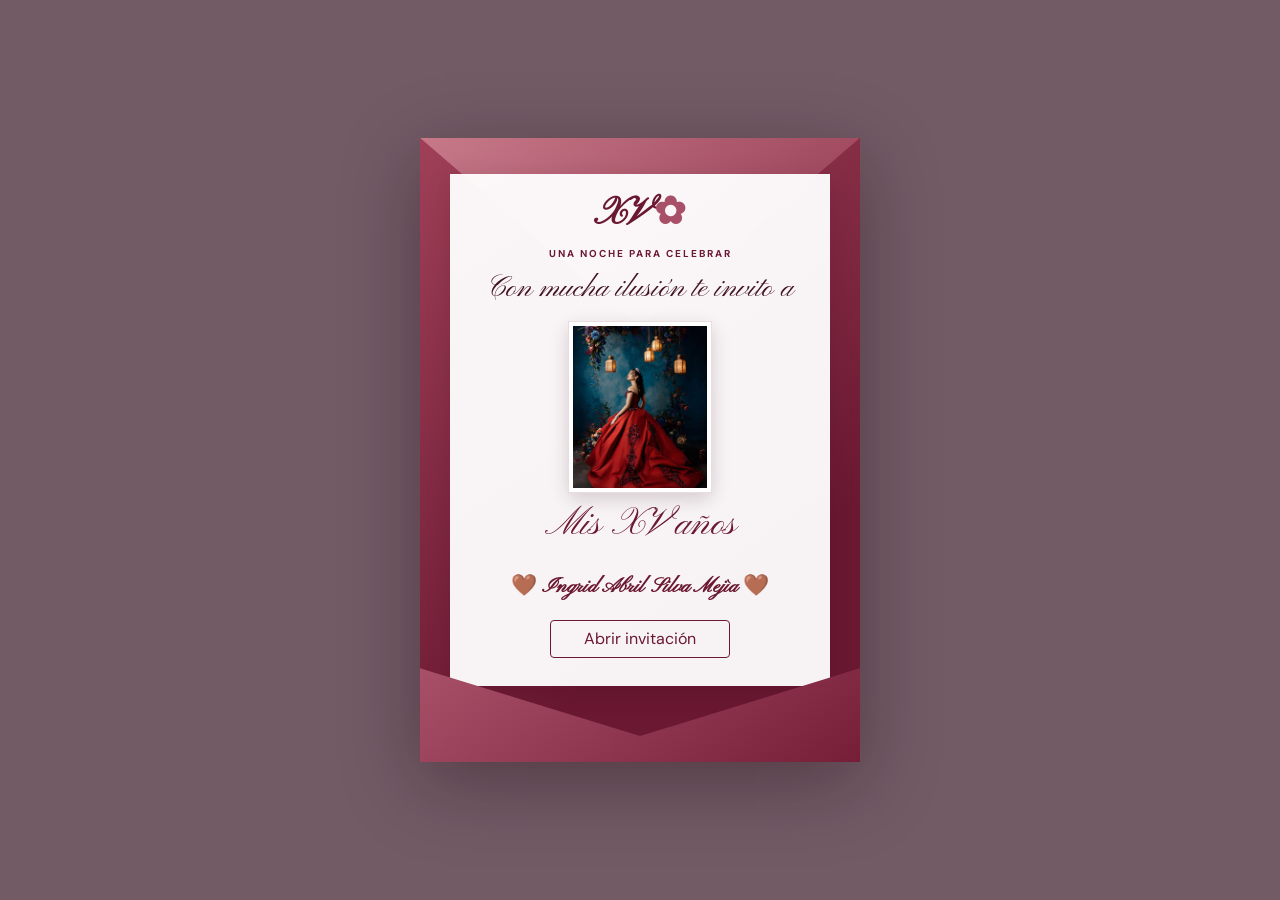
<file: index.html>
<!DOCTYPE html>
<html lang="es">
<head>
    <meta charset="UTF-8">
    <meta name="viewport" content="width=device-width, initial-scale=1.0">
    <meta name="theme-color" content="#6b1832">
    <meta name="description" content="Te invitamos a celebrar una noche muy especial: mis XV años.">
    <title>Mis XV años | Una noche inolvidable</title>
    <link rel="preconnect" href="https://fonts.googleapis.com">
    <link rel="preconnect" href="https://fonts.gstatic.com" crossorigin>
    <link href="https://fonts.googleapis.com/css2?family=DM+Sans:wght@400;500;600;700&family=Pinyon+Script&display=swap" rel="stylesheet">
    <link rel="stylesheet" href="xv.css">
</head>


<body>
  <div class="welcome" id="sobre-inicial" role="dialog" aria-modal="true" aria-labelledby="welcome-title">
    <div class="welcome__card">
      <div class="welcome__face welcome__face--front">
        <div class="welcome__letter">
          <span class="welcome__ornament" aria-hidden="true">XV <span>✿</span></span>
          <p class="eyebrow">Una noche para celebrar</p>
          <h1 id="welcome-title">Con mucha ilusión te invito a</h1>
          <img class="welcome__photo" src="vestimenta.jpg" alt="Ingrid con su vestido de quinceañera">
          <p class="welcome__names">Mis XV años</p>
          <h2 class="welcome__guest-of-honor">🤎 Ingrid Abril Silva Mejìa 🤎</h2>
          <button class="button button--rose" id="abrir-invitacion" type="button">Abrir invitación</button>
        </div>
        <span class="welcome__flap" aria-hidden="true"></span>
        <span class="welcome__front" aria-hidden="true"></span>
      </div>
      <div class="welcome__face welcome__face--back" aria-hidden="true">
        <span class="welcome__back-ornament">✿</span>
        <span class="welcome__back-title">Mis XV años</span>
        <span class="welcome__back-name">Ingrid Abril</span>
        <span class="welcome__back-ornament">♡</span>
      </div>
    </div>
  </div>

  <audio id="musica-xv" loop preload="none">
    <source src="The_Cranberries_Dreams_Dir_Nico_Soultanakis720P_HDmp3.mp3" type="audio/mpeg">
  </audio>

  <main id="contenido-principal" hidden>
    <button class="music-toggle" id="btn-musica" type="button" aria-label="Reproducir música" title="Reproducir música">
      <svg class="music-toggle__monkey" viewBox="0 0 100 100" aria-hidden="true">
        <circle cx="19" cy="43" r="16" fill="#713b28"/>
        <circle cx="81" cy="43" r="16" fill="#713b28"/>
        <circle cx="19" cy="43" r="9" fill="#e99a83"/>
        <circle cx="81" cy="43" r="9" fill="#e99a83"/>
        <ellipse cx="50" cy="51" rx="35" ry="37" fill="#8d4b2f"/>
        <ellipse cx="50" cy="60" rx="25" ry="23" fill="#f3c99e"/>
        <ellipse cx="39" cy="48" rx="4" ry="5" fill="#2c1b19"/>
        <ellipse cx="61" cy="48" rx="4" ry="5" fill="#2c1b19"/>
        <ellipse cx="50" cy="61" rx="8" ry="6" fill="#713b28"/>
        <path d="M43 69q7 7 14 0" fill="none" stroke="#713b28" stroke-linecap="round" stroke-width="2.5"/>
        <circle cx="79" cy="79" r="16" fill="#f6c1d5" stroke="#fff" stroke-width="3"/>
        <path d="M78 69v12.5a4.5 4.5 0 1 1-3-4.25V72l11-2v9.5a4.5 4.5 0 1 1-3-4.25V68z" fill="#6b1832"/>
      </svg>
      <span class="music-toggle__label">Reproducir música</span>
    </button>
    <header class="hero" id="inicio">
      <img class="hero__photo" src="2.jpg" alt="Fotografía familiar" fetchpriority="high">
      <div class="hero__shade"></div>
      <div class="hero__content">
        <p class="eyebrow eyebrow--light">Con la bendición de mi familia</p>
        <h1>Mis <span>XV</span></h1>
        <p class="hero__subtitle">Una noche inolvidable</p>
        <span class="ornament-line" aria-hidden="true"></span>
        <p class="hero__date">6 de febrero de 2027 <span>·</span> 5:00 PM · Misión Pastoral San Benito Abad</p>
        <div class="hero__countdown" id="countdown" role="timer" aria-label="Tiempo restante para mis XV años"></div>
        <a class="scroll-link" href="#invitacion">Descubrir la invitación <span aria-hidden="true">↓</span></a>
      </div>
    </header>

    <section class="invitation section-reveal" id="invitacion">
      <div class="invitation__inner">
        <p class="eyebrow">Una fecha muy especial</p>
        <h2>¡Te espero para<br>celebrar mis XV!</h2>
        <p class="invitation__copy">Quiero compartir contigo una noche llena de alegría, música y momentos inolvidables.</p>
        <div class="invitation__details">
          <div><span>Fecha</span><strong>06 · 02 · 2027</strong></div>
          <div><span>Ceremonia</span><strong>5:00 PM</strong></div>
        </div>
      </div>
    </section>

    <section class="family section-reveal">
      <div class="family__confettis" aria-hidden="true"></div>
      <div class="section-heading">
        <p class="eyebrow">Con todo mi cariño</p>
        <h2>Mi familia</h2>
        <span class="ornament-line" aria-hidden="true"></span>
      </div>
      <div class="family__columns">
        <div class="family__group">
          <p class="eyebrow">Con amor</p>
          <h3>Maribel Mejìa</h3>
        </div>
        <div class="family__divider" aria-hidden="true">&amp;</div>
        <div class="family__group">
          <p class="eyebrow">Con amor</p>
          <h3>Oscar Silva</h3>
        </div>
      </div>
      <div class="family__godparents">
        <p class="eyebrow">Mis padrinos</p>
        <h3>Juan Silva  <br> &   <br> Socorro Martinez</h3>
      </div>
    </section>

    <section class="when section-reveal" id="donde">
      <div class="section-heading">
        <p class="eyebrow">Celebra conmigo</p>
        <h2>El gran día</h2>
        <span class="ornament-line" aria-hidden="true"></span>
      </div>
      <div class="when__grid">
        <article class="venue">
          <p class="venue__number">01</p>
          <p class="eyebrow">Misa de acción de gracias</p>
          <h3>Misión Pastoral San Benito Abad</h3>
          <p class="venue__detail">6 de febrero de 2027<br>5:00 PM</p>
          <a class="text-link" href="https://www.google.com/maps/place/Misi%C3%B3n+Pastoral+San+Benito+Abad/@19.6122357,-99.2534161,2339a,75y,11.13h,90t/data=!3m7!1e1!3m5!1sdpe-6t6GuTnbYP29qfIzUw!2e0!6shttps:%2F%2Fstreetviewpixels-pa.clients6.google.com%2Fv1%2Fthumbnail%3Fcb_client%3Dmaps_sv.tactile%26w%3D900%26h%3D600%26pitch%3D0%26panoid%3Ddpe-6t6GuTnbYP29qfIzUw%26yaw%3D11.132422!7i16384!8i8192!4m14!1m7!3m6!1s0x85d21c2103e4a191:0x420dc3107eb831f0!2sMisi%C3%B3n+Pastoral+San+Benito+Abad!8m2!3d19.6126262!4d-99.2533243!16s%2Fg%2F1tlw9f0z!3m5!1s0x85d21c2103e4a191:0x420dc3107eb831f0!8m2!3d19.6126262!4d-99.2533243!16s%2Fg%2F1tlw9f0z?hl=es&entry=ttu&g_ep=EgoyMDI2MTEwNC4wIKXMDSoASAFQAw%3D%3D" target="_blank" rel="noreferrer">Ver ubicación <span aria-hidden="true">↗</span></a>
          <div class="map-frame">
            <iframe title="Ubicación de la Iglesia " src="https://www.google.com/maps/embed?pb=!4v1794340096740!6m8!1m7!1sdpe-6t6GuTnbYP29qfIzUw!2m2!1d19.61223569526298!2d-99.25341608634376!3f11.132422!4f0!5f0.7820865974627469" width="600" height="450" style="border:0;" allowfullscreen="" loading="lazy" referrerpolicy="strict-origin-when-cross-origin"></iframe>
        </article>
        <article class="venue venue--reception">
          <p class="venue__number">02</p>
          <p class="eyebrow">Después de la misa</p>
          <h3>Recepción</h3>
          <p class="venue__detail">Salón de Eventos Paraíso del Lago</p>
          <iframe src="https://www.google.com/maps/embed?pb=!4v1794340996801!6m8!1m7!1sdqUSLPzIxo-maxhY0aLf6w!2m2!1d19.63039545150754!2d-99.250077140533!3f251.9183203201843!4f-6.220712863128952!5f0.7820865974627469" width="600" height="450" style="border:0;" allowfullscreen="" loading="lazy" referrerpolicy="strict-origin-when-cross-origin"></iframe>
          <details class="venue__calendar">
            <summary class="btn-calendar">📅 Guarda la fecha en tu calendario <span aria-hidden="true">⌄</span></summary>
            <div class="venue__calendar-menu">
              <a class="btn-calendar" href="https://calendar.google.com/calendar/render?action=TEMPLATE&amp;text=Recepci%C3%B3n%20de%20mis%20XV%20a%C3%B1os&amp;dates=20270206T180000/20270207T000000&amp;ctz=America%2FMexico_City&amp;details=Recepci%C3%B3n%20de%20XV%20a%C3%B1os.%20%C2%A1Nos%20espera%20una%20tarde%20llena%20de%20alegr%C3%ADa!&amp;location=Sal%C3%B3n%20de%20Eventos%20Para%C3%ADso%20del%20Lago" target="_blank" rel="noreferrer">Agregar a Google Calendar</a>
              <a class="btn-calendar" href="recepcion.ics">Agregar a Apple Calendar</a>
            </div>
          </details>
          <p class="venue__note">¡Nos espera una tarde llena de alegría!</p>
        </article>
      </div>
    </section>

    <section class="schedule section-reveal" id="programa">
      <div class="section-heading">
        <p class="eyebrow">Una noche para recordar</p>
        <h2>Itinerario</h2>
        <span class="ornament-line" aria-hidden="true"></span>
      </div>
      <ol class="schedule__list">
        <li><span class="schedule__icon" aria-hidden="true"><span class="schedule__water"></span><span class="schedule__symbol">⛪</span></span><time>17:00 hrs</time><span>Misa de acción de gracias</span></li>
        <li><span class="schedule__icon" aria-hidden="true"><span class="schedule__water"></span><span class="schedule__symbol">🍽</span></span><time>18:30–20:00 hrs</time><span>Cena</span></li>
        <li><span class="schedule__icon" aria-hidden="true"><span class="schedule__water"></span><span class="schedule__symbol">💃</span></span><time>21:00 hrs</time><span>Vals de la quinceañera</span></li>
        <li><span class="schedule__icon" aria-hidden="true"><span class="schedule__water"></span><span class="schedule__symbol">🎂</span></span><time>22:00 hrs</time><span>Partida del pastel</span></li>
        <li><span class="schedule__icon" aria-hidden="true"><span class="schedule__water"></span><span class="schedule__symbol">♫</span></span><time>22:30 hrs. en adelante...</time><span>Celebración</span></li>
      </ol>
    </section>

    <section class="celebration-info section-reveal">
      <article class="info-panel dress-code">
        <span class="info-panel__icon" aria-hidden="true">✿</span>
        <p class="eyebrow">Código de vestimenta</p>
        <h2>Formal</h2>
        <h2></h2>🌹 El color vino está reservado para la quinceañera. 🌹</h2>
      </article>
      <article class="info-panel gift-table">
        <span class="info-panel__icon" aria-hidden="true">♡</span>
        <p class="eyebrow">Mesa de regalos</p>
        <h2>Tu compañía es mi mejor regalo</h2>
        <!-- <p>Si deseas tener un detalle conmigo, un sobre será muy bien recibido.</p> -->
        <button class="gift-table__surprise" id="gift-surprise" type="button" aria-label="Toca el regalo para lanzar confeti">
          <img class="gift-table__image" src="regalo.jpg" alt="">
          <span class="gift-table__confetti" aria-hidden="true"></span>
        </button>
        <p class="gift-table__hint">Toca el regalo para lanzar confeti</p>
        <p>¿Quieres sorprenderme? Un detalle tuyo me hará muchísima ilusión. ¡Gracias por tu cariño!</p>
        <!-- <div class="gift-links">
          <a class="gift-link gift-link--primary" href="https://www.elpalaciodehierro.com/listaregalos" target="_blank" rel="noreferrer">Abrir mesa de regalos <span aria-hidden="true">↗</span></a>
          <a class="gift-link" href="https://www.elpalaciodehierro.com/" target="_blank" rel="noreferrer">Visitar Palacio de Hierro <span aria-hidden="true">↗</span></a>
        </div> -->
      </article>
    </section>

    <!-- <section class="gallery section-reveal" id="fotos">
      <div class="section-heading">
        <p class="eyebrow">Un recuerdo de esta etapa tan especial</p>
        <h2>Fotos de la quinceañera</h2>
        <span class="ornament-line" aria-hidden="true"></span>
      </div>
      <div class="carousel">
        <button class="carousel__button" id="anterior" type="button" aria-label="Foto anterior">←</button>
        <figure class="carousel__frame">
          <img id="imagen-carrusel" src="7.jpg" alt="Foto de ejemplo de la quinceañera, 1 de 7">
          <figcaption id="foto-contador" aria-live="polite">01 / 07</figcaption>
        </figure>
        <button class="carousel__button" id="siguiente" type="button" aria-label="Foto siguiente">→</button>
      </div>
    </section> -->

    <!-- <section class="favorite-people section-reveal" id="personas-favoritas">
      <div class="section-heading">
        <p class="eyebrow">Siempre cerca de mi corazón</p>
        <h2>Mis personas favoritas</h2>
        <span class="ornament-line" aria-hidden="true"></span>
      </div>
      <div class="favorite-people__grid">
        <article class="favorite-person">
          <div class="favorite-person__caption"><p class="eyebrow">Mi raíz y mi hogar</p><h3>Mis papás</h3></div>
          <img src="5.jpg" alt="Foto de ejemplo de mis papás" loading="lazy">
        </article>
        <article class="favorite-person">
          <div class="favorite-person__caption"><p class="eyebrow">Mis compañeros de aventuras</p><h3>Mis hermanos</h3></div>
          <img src="4.jpg" alt="Foto de ejemplo de mis hermanos" loading="lazy">
        </article>
        <article class="favorite-person">
          <div class="favorite-person__caption"><p class="eyebrow">Un amor que me guía</p><h3>Mis abuelos</h3></div>
          <img src="3.jpg" alt="Foto de ejemplo de mis abuelos" loading="lazy">
        </article>
      </div>
    </section> -->

    <section class="trivia section-reveal" id="trivia">
      <div class="section-heading">
        <br><br>  
        <p class="eyebrow">¿Qué tanto sabes de esta noche?</p>
        <h2>Trivia de mis XV</h2>
        <span class="ornament-line" aria-hidden="true"></span>
        <p class="trivia__intro">Responde estas preguntas y descubre cuántas aciertas.</p>
      </div>
      <div class="trivia__game" id="trivia-juego">
        <p class="trivia__progress" id="trivia-progreso" aria-live="polite">5 preguntas</p>
        <h3 class="trivia__question" id="trivia-pregunta">¿Lista o listo para jugar?</h3>
        <div class="trivia__options" id="trivia-opciones"></div>
        <p class="trivia__feedback" id="trivia-mensaje" aria-live="polite"></p>
        <button class="button button--dark" id="trivia-iniciar" type="button">Comenzar trivia</button>
      </div>
    </section>

    <!-- <section class="music section-reveal" id="celebracion">
      <div class="section-heading">
        <p class="eyebrow">La fiesta continúa</p>
        <h2>Que suene la música</h2>
        <span class="ornament-line" aria-hidden="true"></span>
        <p class="music__note">Grupo invitado: La Azendencia</p>
      </div>
      <div class="video-frame">
        <video controls preload="metadata" poster="la_azendenciajpg.jpg">
          <source src="la_azendencia.mp4" type="video/mp4">
          Tu navegador no soporta video HTML5.
        </video>
      </div>
    </section> -->

    <section class="memories section-reveal">
      <div class="section-heading">
        <p class="eyebrow">Guarda un recuerdo de esta noche</p>
        <h2>Comparte tus fotos</h2>
        <span class="ornament-line" aria-hidden="true"></span>
        <p>Escanea el código para subir tus fotos de la fiesta.</p>
      </div>
      <img class="memories__qr" src="frame.png" alt="Código QR para compartir fotos">
    </section>

    <section class="rsvp section-reveal" id="confirmacion">
      <div class="rsvp__inner">
        <p class="eyebrow">¡Espero que puedas acompañarme!</p>
        <h2>Confirma tu asistencia</h2>
        <p id="pase-cupo" class="rsvp__quota" hidden></p>
        <p>Escribe tu nombre completo para preparar tu mensaje de confirmación.</p>
        <!-- <p class="rsvp__ticket-note">La familia prepara cada pase con el cupo asignado. El QR abre esta invitación e indica los lugares autorizados.</p> -->
        <form id="form-rsvp">
          <label for="nombre">Tu nombre completo</label>
          <input type="text" id="nombre" name="nombre" placeholder="Nombre y apellidos" autocomplete="name" minlength="3" maxlength="120" required>
          <div class="rsvp__actions">
            <button class="button button--dark" type="submit" name="confirmacion" value="Mamá"><svg class="whatsapp-icon" viewBox="0 0 24 24" aria-hidden="true"><path d="M20.5 11.7a8.4 8.4 0 0 1-12.4 7.4L3 20.5l1.5-4.9a8.4 8.4 0 1 1 16-3.9Z"/><path d="M8.8 8.1c.2-.5.4-.5.7-.5h.5c.2 0 .4.1.5.4l.8 1.8c.1.2.1.4 0 .6l-.5.7c-.2.2-.3.4-.1.7.2.4.8 1.3 1.7 2 .8.7 1.5.9 1.8 1 .3.1.5 0 .7-.2l.8-.9c.2-.2.4-.2.7-.1l1.7.8c.3.1.4.3.4.5s-.1 1-.6 1.4c-.5.5-1.1.7-1.8.7s-2-.3-3.8-1.4c-2.2-1.3-3.6-3.8-3.7-3.9-.1-.2-.9-1.2-.9-2.3 0-1.1.5-1.7.7-1.9Z"/></svg>CONFIRMAR MÀMA <span aria-hidden="true">↗</span></button>
            <button class="button button--dark" type="submit" name="confirmacion" value="Papá"><svg class="whatsapp-icon" viewBox="0 0 24 24" aria-hidden="true"><path d="M20.5 11.7a8.4 8.4 0 0 1-12.4 7.4L3 20.5l1.5-4.9a8.4 8.4 0 1 1 16-3.9Z"/><path d="M8.8 8.1c.2-.5.4-.5.7-.5h.5c.2 0 .4.1.5.4l.8 1.8c.1.2.1.4 0 .6l-.5.7c-.2.2-.3.4-.1.7.2.4.8 1.3 1.7 2 .8.7 1.5.9 1.8 1 .3.1.5 0 .7-.2l.8-.9c.2-.2.4-.2.7-.1l1.7.8c.3.1.4.3.4.5s-.1 1-.6 1.4c-.5.5-1.1.7-1.8.7s-2-.3-3.8-1.4c-2.2-1.3-3.6-3.8-3.7-3.9-.1-.2-.9-1.2-.9-2.3 0-1.1.5-1.7.7-1.9Z"/></svg>CONFIRMAR PÀPA <span aria-hidden="true">↗</span></button>
          </div>
        </form>
        <p class="rsvp__message" id="mensaje" role="status" aria-live="polite"></p>
      </div>
    </section>
    <footer class="footer">
      <canvas class="footer__confetti" id="footer-confetti" aria-hidden="true"></canvas>
      <div class="footer__content">
        <p class="eyebrow">Con todo mi cariño</p>
        <p class="footer__message">¡Te espero en mi fiesta de XV para que sigamos compartiendo momentos únicos!</p>
        <p class="footer__no-faltes">¡No faltes!</p>
        <p class="footer__names">Ingrid Abril Silva Mejìa</p>
        <p class="footer__subtitle">mis XV años</p>
        <p>6 de febrero de 2027 · 5:00 PM</p>
      </div>
    </footer>
  </main>

  <canvas id="trivia-confetti" aria-hidden="true"></canvas>
  <script src="invitacion.js"></script>
</body>
</html>
</file>
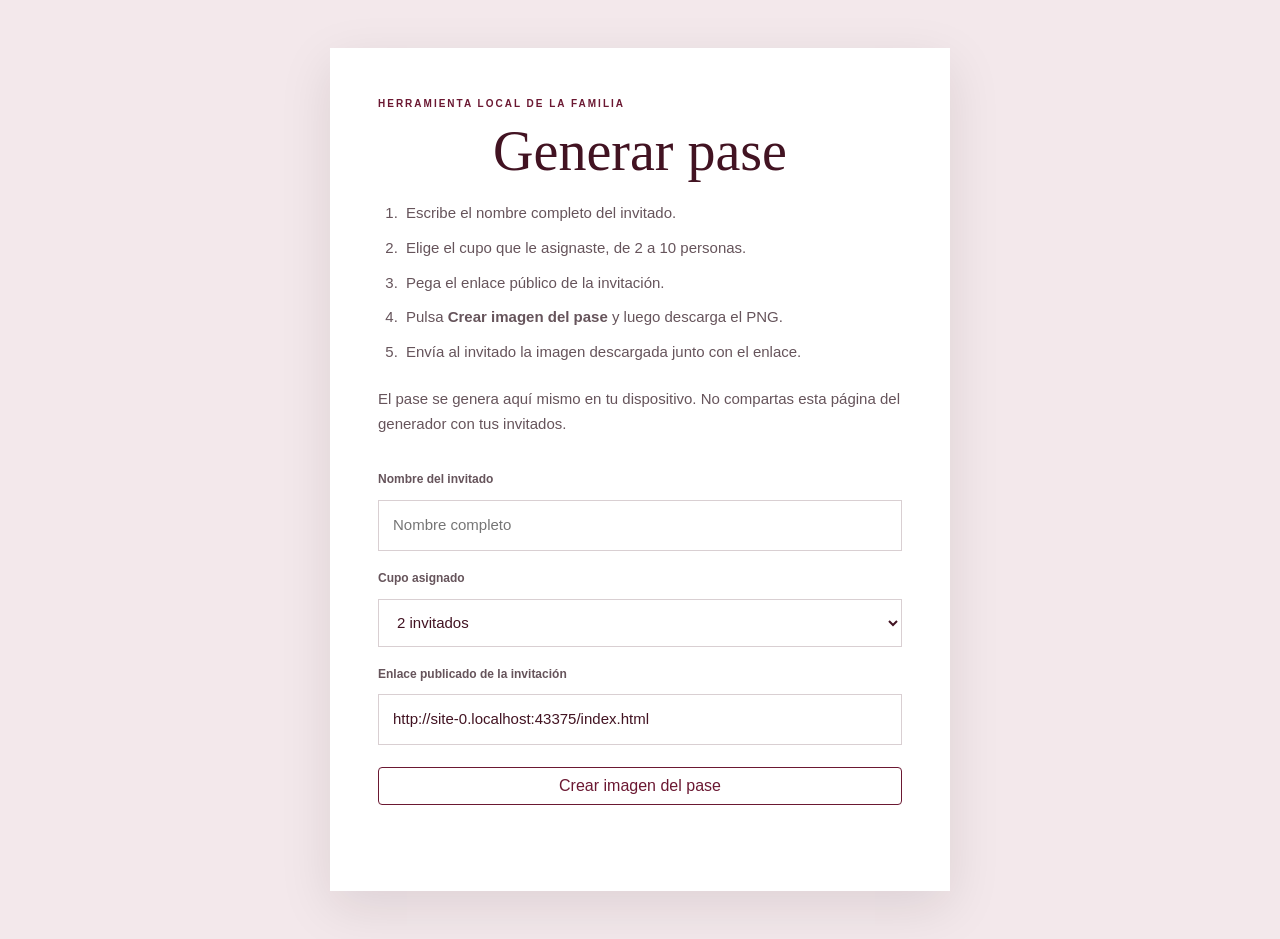
<file: generador-pases.html>
<!DOCTYPE html>
<html lang="es">
<head>
  <meta charset="UTF-8">
  <meta name="viewport" content="width=device-width, initial-scale=1.0">
  <meta name="theme-color" content="#6b1832">
  <title>Generar pases | XV de Ingrid</title>
  <link rel="stylesheet" href="xv.css">
</head>
<body>
  <main class="pass-maker">
    <div class="pass-maker__panel">
      <p class="eyebrow">Herramienta local de la familia</p>
      <h1>Generar pase</h1>
      <ol class="pass-maker__instructions">
        <li>Escribe el nombre completo del invitado.</li>
        <li>Elige el cupo que le asignaste, de 2 a 10 personas.</li>
        <li>Pega el enlace público de la invitación.</li>
        <li>Pulsa <strong>Crear imagen del pase</strong> y luego descarga el PNG.</li>
        <li>Envía al invitado la imagen descargada junto con el enlace.</li>
      </ol>
      <p>El pase se genera aquí mismo en tu dispositivo. No compartas esta página del generador con tus invitados.</p>
      <form class="pass-maker__form" id="form-pase">
        <label for="invitado">Nombre del invitado</label>
        <input id="invitado" name="invitado" type="text" maxlength="100" autocomplete="off" placeholder="Nombre completo" required>
        <label for="cupo">Cupo asignado</label>
        <select id="cupo" name="cupo" required>
          <option value="2">2 invitados</option>
          <option value="3">3 invitados</option>
          <option value="4">4 invitados</option>
          <option value="5">5 invitados</option>
          <option value="6">6 invitados</option>
          <option value="7">7 invitados</option>
          <option value="8">8 invitados</option>
          <option value="9">9 invitados</option>
          <option value="10">10 invitados</option>
        </select>
        <label for="enlace-invitacion">Enlace publicado de la invitación</label>
        <input id="enlace-invitacion" name="enlace" type="url" inputmode="url" placeholder="https://tu-sitio.com/index.html" required>
        <button class="button button--dark" type="submit">Crear imagen del pase</button>
      </form>
      <p class="rsvp__message" id="mensaje-pase" role="status" aria-live="polite"></p>
      <section class="pass-maker__result" id="resultado-pase" hidden>
        <img class="pass-maker__preview" id="vista-pase" alt="Vista previa del pase con su código QR">
        <a class="button button--dark" id="descargar-pase" download="pase-xv-ingrid.png">Descargar imagen PNG</a>
        <button class="button button--dark" id="copiar-enlace" type="button">Copiar enlace de la invitación</button>
        <p>Envía la imagen descargada y el enlace copiado. El QR abrirá la invitación con el cupo indicado.</p>
      </section>
    </div>
  </main>
  <canvas id="lienzo-pase" width="1000" height="1500" hidden></canvas>
  <script src="qrcode.min.js"></script>
  <script src="generador-pases.js"></script>
</body>
</html>
</file>
<file: xv.css>
:root {
    color-scheme: light;
    --wine: #6b1832;
    --wine-dark: #421322;
    --wine-soft: #a95069;
    --paper: #fff;
    --blush: #f8f3f4;
    --line: #eadde1;
    --muted: #796870;
    --serif: "Pinyon Script", "Brush Script MT", cursive;
    --sans: "DM Sans", "Segoe UI", sans-serif;
}

* { box-sizing: border-box; }
html { scroll-behavior: smooth; scroll-padding-top: 24px; }
body {
    margin: 0;
    color: var(--wine-dark);
    background: var(--paper);
    font: 15px/1.65 var(--sans);
}
body.is-locked { overflow: hidden; }
button, input, textarea { font: inherit; }
button, a { -webkit-tap-highlight-color: transparent; }
a { color: inherit; }
img, video, iframe { max-width: 100%; }
[hidden] { display: none !important; }
.button, .btn-calendar, .gift-link, .carousel__button, .trivia__option {
    display: inline-block;
    padding: 6px 12px;
    border: 1px solid var(--wine);
    border-radius: .25rem;
    outline: 0;
    background: transparent;
    color: var(--wine);
    cursor: pointer;
    font-size: 1rem;
    font-weight: 400;
    line-height: 1.5;
    text-align: center;
    text-decoration: none;
    transition: color .15s ease-in-out, background-color .15s ease-in-out, border-color .15s ease-in-out, box-shadow .15s ease-in-out;
}
.button:hover, .btn-calendar:hover, .gift-link:hover, .carousel__button:hover, .trivia__option:hover:not(:disabled) {
    border-color: var(--wine);
    background: var(--wine);
    color: white;
}
.button:focus-visible, .btn-calendar:focus-visible, .gift-link:focus-visible, .carousel__button:focus-visible, .trivia__option:focus-visible, .music-toggle:focus-visible {
    box-shadow: 0 0 0 3px rgb(107 24 50 / 30%);
}

.welcome {
    position: fixed;
    z-index: 20;
    inset: 0;
    display: grid;
    place-items: center;
    padding: 24px;
    overflow-y: auto;
    perspective: 1400px;
    background: rgb(48 14 29 / 68%);
    animation: veil-in 400ms ease both;
}
.welcome.is-opening { opacity: 0; transition: opacity 760ms ease; }
.welcome__card {
    position: relative;
    width: min(100%, 440px);
    background: linear-gradient(145deg, #9f4058, #6b1832 72%);
    text-align: center;
    box-shadow: 0 20px 70px rgb(34 10 20 / 38%);
    animation: card-in 650ms cubic-bezier(.2, .75, .25, 1) both;
    transform-style: preserve-3d;
    transition: transform 760ms cubic-bezier(.2, .75, .25, 1);
}
.welcome__card.is-opening { transform: rotateY(180deg) scale(.94); }
.welcome__face {
    position: relative;
    width: 100%;
    min-height: 100%;
    backface-visibility: hidden;
    -webkit-backface-visibility: hidden;
}
.welcome__face--front { padding: 18px 22px 76px; }
.welcome__face--back {
    position: absolute;
    inset: 0;
    display: flex;
    flex-direction: column;
    align-items: center;
    justify-content: center;
    gap: 18px;
    padding: 34px;
    transform: rotateY(180deg);
    background: radial-gradient(circle at center, #a95069, #6b1832 72%);
    color: #fff;
    font-family: var(--serif);
}
.welcome__back-ornament { color: #f1c8d3; font-size: 32px; }
.welcome__back-title { font-size: 28px; letter-spacing: 3px; text-transform: uppercase; }
.welcome__back-name { color: #f1c8d3; font-size: 42px; }
.welcome__face--front .welcome__flap,
.welcome__face--front .welcome__front { position: absolute; right: 0; left: 0; pointer-events: none; }
.welcome__face--front .welcome__flap {
    z-index: 1;
    top: 0;
    height: 190px;
    background: linear-gradient(145deg, #c77989, #8c3049);
    clip-path: polygon(0 0, 100% 0, 50% 100%);
}
.welcome__face--front .welcome__front {
    z-index: 3;
    bottom: 0;
    height: 94px;
    background: linear-gradient(145deg, #a95069, #761e38);
    clip-path: polygon(0 0, 50% 72%, 100% 0, 100% 100%, 0 100%);
}
.welcome__letter {
    position: relative;
    z-index: 2;
    margin: 18px 8px 0;
    padding: 22px 18px 28px;
    background: rgb(255 255 255 / 95%);
    box-shadow: 0 8px 24px rgb(34 10 20 / 15%);
}
.welcome__photo {
    display: block;
    width: 142px;
    height: 170px;
    margin: 16px auto 10px;
    border: 4px solid white;
    outline: 1px solid var(--line);
    object-fit: cover;
    object-position: center 36%;
    box-shadow: 0 6px 18px rgb(34 10 20 / 18%);
}
.welcome__guest-of-honor { margin: 0 0 20px; color: var(--wine); font: 600 21px/1.2 var(--serif); }
.welcome__ornament {
    display: block;
    margin-bottom: 12px;
    color: var(--wine);
    font: 600 38px/1 var(--serif);
}
.welcome__ornament span { color: var(--wine-soft); }
.eyebrow {
    margin: 0 0 12px;
    color: var(--wine);
    font-size: 10px;
    font-weight: 700;
    letter-spacing: 2px;
    line-height: 1.5;
    text-transform: uppercase;
}
.welcome h1 { max-width: 340px; margin: 0 auto; font: 500 30px/1.12 var(--serif); }
.welcome__names { margin: 12px 0 28px; color: var(--wine); font: 500 39px/1.1 var(--serif); }
.button--rose { min-width: 180px; }

.music-toggle {
    position: fixed;
    z-index: 30;
    top: 18px;
    right: 18px;
    display: grid;
    width: 78px;
    height: 78px;
    place-items: center;
    padding: 0;
    border: 0;
    outline: 0;
    background: transparent;
    color: var(--wine);
    cursor: pointer;
    filter: drop-shadow(0 3px 4px rgb(34 10 20 / 30%));
    transition: transform .2s ease, filter .2s ease;
}
.music-toggle:hover {
    filter: drop-shadow(0 5px 5px rgb(34 10 20 / 34%));
    transform: scale(1.08) rotate(4deg);
}
.music-toggle__monkey { display: block; width: 100%; height: 100%; overflow: visible; }
.music-toggle__label {
    position: absolute;
    width: 1px;
    height: 1px;
    overflow: hidden;
    clip: rect(0, 0, 0, 0);
    white-space: nowrap;
    clip-path: inset(50%);
}

.hero {
    position: relative;
    display: grid;
    min-height: min(820px, 100vh);
    min-height: min(820px, 100svh);
    overflow: hidden;
    place-items: center;
    background: var(--wine-dark);
    color: white;
    text-align: center;
}
.hero__photo, .hero__shade { position: absolute; inset: 0; width: 100%; height: 100%; }
.hero__photo { object-fit: cover; object-position: center 42%; animation: photo-arrive 1.2s ease both; }
.hero__shade { background: linear-gradient(180deg, rgb(43 11 25 / 22%), rgb(43 11 25 / 72%)); }
.hero__content {
    position: relative;
    z-index: 1;
    width: min(100% - 36px, 760px);
    padding: 100px 0 70px;
    animation: text-arrive 850ms 150ms ease both;
}
.hero__content::before { display: block; margin-bottom: 8px; color: #f1c8d3; content: "✿"; font-size: 25px; }
.eyebrow--light { color: #f5dce3; }
.hero h1 { margin: 10px 0 0; font: 500 clamp(70px, 12vw, 130px)/.9 var(--serif); }
.hero h1 span { color: #e6a9bc; font-style: italic; }
.hero__subtitle { margin: 16px 0 20px; font: 400 clamp(23px, 4vw, 34px)/1.2 var(--serif); }
.ornament-line { display: block; width: 54px; height: 1px; margin: 18px auto; background: var(--wine-soft); }
.hero__date { margin: 0; font-size: 11px; font-weight: 600; letter-spacing: 1.3px; text-transform: uppercase; }
.hero__date span { padding: 0 5px; color: #e6a9bc; }
.hero__countdown { display: flex; min-height: 54px; flex-wrap: wrap; justify-content: center; gap: 7px; margin: 16px 0 0; color: #f4dce4; }
.countdown-unit { display: grid; min-width: 64px; gap: 2px; padding: 6px 8px; border: 1px solid rgb(255 255 255 / 27%); background: rgb(66 19 34 / 42%); backdrop-filter: blur(4px); }
.countdown-unit strong { font: 600 25px/1 var(--serif); }
.countdown-unit span { font-size: 8px; letter-spacing: 1px; text-transform: uppercase; }
.hero__countdown-message { align-self: center; font: italic 19px/1.3 var(--serif); }
.scroll-link {
    display: inline-flex;
    align-items: center;
    gap: 10px;
    margin-top: 34px;
    color: white;
    font-size: 10px;
    font-weight: 600;
    letter-spacing: 1.5px;
    text-decoration: none;
    text-transform: uppercase;
}
.scroll-link span { color: #e6a9bc; font-size: 18px; }

.section-reveal {
    opacity: 0;
    filter: blur(4px);
    transform: translateY(30px) scale(.985);
    transition: opacity 750ms ease, filter 750ms ease, transform 750ms cubic-bezier(.2, .75, .25, 1);
}
.section-reveal > * {
    opacity: 0;
    transform: translateY(16px);
    transition: opacity 650ms ease, transform 650ms cubic-bezier(.2, .75, .25, 1);
}
.section-reveal.is-visible { opacity: 1; filter: blur(0); transform: translateY(0) scale(1); }
.section-reveal.is-visible > * { opacity: 1; transform: translateY(0); }
.section-reveal.is-visible > :nth-child(2) { transition-delay: 120ms; }
.section-reveal.is-visible > :nth-child(3) { transition-delay: 220ms; }
.section-reveal.is-visible > :nth-child(4) { transition-delay: 320ms; }
.invitation, .family, .when, .schedule, .gallery, .music, .memories, .rsvp, .trivia { padding: 88px 24px; }
.invitation {
    position: relative;
    overflow: hidden;
    background-color: var(--blush);
    background-image: radial-gradient(ellipse at 9% 12%, rgb(169 80 105 / 9%), transparent 32%), radial-gradient(ellipse at 94% 82%, rgb(107 24 50 / 6%), transparent 28%), url("fondo_rosas.png");
    background-size: auto, auto, cover;
    background-position: center;
    background-repeat: no-repeat;
    text-align: center;
}
.invitation__inner { max-width: 660px; margin: 0 auto; }
.invitation h2, .section-heading h2, .rsvp h2 { margin: 0; font: 500 clamp(38px, 6vw, 56px)/.98 var(--serif); }
.invitation__copy { max-width: 490px; margin: 20px auto 0; color: var(--muted); }
.invitation__details { display: flex; justify-content: center; gap: 70px; margin-top: 38px; }
.invitation__details div { display: grid; gap: 4px; }
.invitation__details span { color: var(--muted); font-size: 10px; letter-spacing: 1.2px; text-transform: uppercase; }
.invitation__details strong { font: 600 21px/1.2 var(--serif); }

.section-heading { margin: 0 auto 42px; text-align: center; }
.section-heading .eyebrow { margin-bottom: 8px; }
.section-heading::after { display: block; margin-top: 12px; color: var(--wine-soft); content: "✿"; font-size: 15px; }
.family { position: relative; isolation: isolate; overflow: hidden; background: var(--wine); color: white; text-align: center; }
.family__confettis { position: absolute; z-index: 0; inset: 0; overflow: hidden; pointer-events: none; }
.family > :not(.family__confettis) { position: relative; z-index: 1; }
.family__confetti-piece { position: absolute; top: -12px; left: var(--left); transform: rotate(var(--rotation)); }
.family__confetti-piece span { display: block; width: 4px; height: 7px; background: var(--color); opacity: 0; animation: family-confetti-fall calc(8s * var(--speed)) infinite cubic-bezier(.2, 1, .2, 1); animation-delay: var(--delay); animation-play-state: paused; }
.family.is-visible .family__confetti-piece span { animation-play-state: running; }
.family__confettis, .family__confettis * { transition: none !important; }
.family.section-reveal > .family__confettis { opacity: 1; transform: none; }
.family .section-heading h2, .family__group h3, .family__godparents h3 { color: white; }
.family .eyebrow { color: #ebc0cc; }
.family .section-heading::after { color: #e6a9bc; }
.family__columns { display: flex; align-items: center; justify-content: center; gap: clamp(24px, 7vw, 90px); max-width: 780px; margin: 0 auto; }
.family__group { min-width: 220px; }
.family__group .eyebrow { margin-bottom: 8px; }
.family__group h3, .family__godparents h3 { margin: 0; font: 500 28px/1.1 var(--serif); }
.family__divider { color: #e6a9bc; font: italic 34px/1 var(--serif); }
.family__godparents { width: fit-content; max-width: 100%; margin: 42px auto 0; padding-top: 20px; border-top: 1px solid rgb(255 255 255 / 28%); text-align: center; }


.when {
    background-color: var(--paper);
    background-image: url("fondo_rosas.png");
    background-position: center;
    background-repeat: no-repeat;
    background-size: cover;
}
.when .section-heading h2,
.when .section-heading .eyebrow {
    color: white;
}
.trivia, .music {
    background-color: var(--paper);
    background-image: url("rosas_fondo.jpg");
    background-position: center;
    background-repeat: no-repeat;
    background-size: cover;
}
.when { background-color: var(--blush); }
.when__grid { display: grid; grid-template-columns: minmax(0, 1.3fr) minmax(250px, .7fr); gap: 18px; width: min(100%, 1000px); margin: 0 auto; }
.venue { position: relative; min-width: 0; padding: 34px; border: 1px solid var(--line); background: rgb(255 255 255 / 88%); }
.venue__number { position: absolute; top: 24px; right: 28px; margin: 0; color: #d7b8c2; font: 500 38px/1 var(--serif); }
.venue h3 { margin: 0 0 14px; font: 500 32px/1.04 var(--serif); }
.venue__detail { margin: 0 0 10px; color: var(--muted); font-size: 13px; }
.venue__note { max-width: 230px; margin: 0; color: var(--muted); }
.text-link { display: inline-block; margin-bottom: 20px; color: var(--wine); font-size: 11px; font-weight: 700; text-underline-offset: 4px; }
.map-frame { width: 100%; aspect-ratio: 16 / 8; overflow: hidden; background: var(--blush); }
.map-frame iframe { display: block; width: 100%; height: 100%; border: 0; }
.venue__calendar { position: relative; margin: 18px 0; }
.venue__calendar summary { display: flex; width: fit-content; min-height: 42px; align-items: center; justify-content: center; gap: 10px; margin: 0 auto; cursor: pointer; list-style: none; }
.venue__calendar summary::-webkit-details-marker { display: none; }
.venue__calendar summary span { font-size: 16px; transition: transform 180ms ease; }
.venue__calendar[open] summary span { transform: rotate(180deg); }
.venue__calendar-menu { display: grid; gap: 8px; margin-top: 9px; padding: 10px; border: 1px solid var(--line); background: white; box-shadow: 0 8px 20px rgb(34 10 20 / 12%); }
.btn-calendar { display: inline-flex; align-items: center; justify-content: center; font-family: var(--sans); }
.venue--reception { display: flex; min-height: 280px; flex-direction: column; justify-content: center; }
.venue--reception .venue__number { top: 30px; }

.schedule { background: var(--wine-dark); color: white; }
.schedule .section-heading h2 { color: white; }
.schedule .eyebrow { color: #e6b8c5; }
.schedule .section-heading::after { color: #e6a9bc; }
.schedule__list { width: min(100%, 660px); margin: 0 auto; padding: 0; list-style: none; }
.schedule__list li {
    display: grid;
    grid-template-columns: 44px minmax(140px, .75fr) 1.25fr;
    gap: 18px;
    align-items: center;
    padding: 15px 0;
    border-bottom: 1px solid rgb(255 255 255 / 20%);
}
.schedule__list li:first-child { border-top: 1px solid rgb(255 255 255 / 20%); }
.schedule__icon { position: relative; display: grid; width: 40px; height: 40px; overflow: hidden; place-items: center; border: 1px solid rgb(255 255 255 / 48%); border-radius: 50%; background: white; color: var(--wine); font-size: 18px; }
.schedule__water { position: absolute; right: 0; bottom: 0; left: 0; height: var(--nivel-agua, 0%); background: linear-gradient(180deg, #a95069, #6b1832); transition: height 160ms linear; }
.schedule__symbol { position: relative; z-index: 1; }
.schedule__list time { color: #f1c8d3; font: 600 22px/1 var(--serif); }
.schedule__list li span:last-child { color: #f5e8ec; }

.celebration-info { display: grid; grid-template-columns: repeat(2, minmax(0, 1fr)); gap: 18px; padding: 8px 24px 88px; background: var(--paper); }
.info-panel { display: flex; min-height: 260px; flex-direction: column; align-items: center; justify-content: center; padding: 32px; border: 1px solid var(--line); text-align: center; }
.dress-code {
    background-color: var(--blush);
    background-image: linear-gradient(rgb(255 255 255 / 48%), rgb(255 255 255 / 48%)), url("vestimenta.jpg");
    background-position: center;
    background-repeat: no-repeat;
    background-size: cover;
}
.gift-table { background: #fff; }
.gift-table__surprise {
    position: relative;
    display: block;
    width: min(100%, 180px);
    height: 140px;
    margin: 14px auto 0;
    padding: 0;
    overflow: visible;
    border: 0;
    background: transparent;
    cursor: pointer;
    -webkit-tap-highlight-color: transparent;
}
.gift-table__surprise:focus-visible { outline: 3px solid var(--wine-soft); outline-offset: 4px; }
.gift-table__image { display: block; width: min(100%, 180px); height: 140px; margin: 14px auto 0; object-fit: contain; }
.gift-table__surprise .gift-table__image { width: 100%; height: 100%; margin: 0; transition: transform 180ms ease; }
.gift-table__surprise:hover .gift-table__image { transform: translateY(-4px) scale(1.04); }
.gift-table__confetti { position: absolute; z-index: 1; inset: 0; overflow: visible; pointer-events: none; }
.gift-table__confetti-piece {
    position: absolute;
    top: 50%;
    left: 50%;
    width: 8px;
    height: 12px;
    border-radius: 1px;
    background: var(--color);
    animation: gift-confetti-burst 900ms cubic-bezier(.15, .7, .3, 1) both;
    pointer-events: none;
}
.gift-table__hint { display: block; margin: 4px 0 12px; color: var(--wine-soft); font-size: 11px; }
.info-panel__icon { margin-bottom: 12px; color: var(--wine); font-size: 30px; line-height: 1; }
.info-panel h2 { max-width: 430px; margin: 0 0 10px; font: 500 34px/1.05 var(--serif); }
.info-panel > p:last-child { max-width: 340px; margin: 0; color: var(--muted); }
.gift-links { display: flex; flex-wrap: wrap; justify-content: center; gap: 10px; margin-top: 20px; }
.gift-link { display: inline-flex; align-items: center; justify-content: center; gap: 8px; }

/*
.gallery { background: var(--blush); }
.carousel { display: flex; align-items: center; justify-content: center; gap: 20px; width: min(100%, 840px); margin: 0 auto; }
.carousel__button { display: grid; width: 44px; height: 44px; flex: 0 0 auto; place-items: center; font-size: 20px; }
.carousel__frame { position: relative; width: min(100%, 640px); aspect-ratio: 4 / 3; margin: 0; overflow: hidden; background: #eee6e8; }
.carousel__frame img { display: block; width: 100%; height: 100%; object-fit: cover; object-position: center 40%; transition: opacity 220ms ease; }
.carousel__frame figcaption { position: absolute; right: 12px; bottom: 12px; padding: 5px 9px; background: rgb(66 19 34 / 75%); color: white; font-size: 10px; letter-spacing: 1px; }
*/
.favorite-people { background: var(--paper); }
.favorite-people__grid { display: grid; grid-template-columns: repeat(3, minmax(0, 1fr)); gap: 20px; width: min(100%, 1000px); margin: 0 auto; }
.favorite-person { min-width: 0; background: var(--blush); text-align: center; }
.favorite-person__caption { display: grid; min-height: 110px; align-content: center; padding: 18px 12px; }
.favorite-person__caption .eyebrow { margin-bottom: 5px; font-size: 9px; letter-spacing: 1.2px; }
.favorite-person__caption h3 { margin: 0; color: var(--wine-dark); font: 500 28px/1.1 var(--serif); }
.favorite-person img { display: block; width: 100%; aspect-ratio: 4 / 3; object-fit: cover; object-position: center 38%; }
.trivia { }
.trivia__intro { margin: 14px 0 0; color: var(--muted); }
.trivia__game { width: min(100%, 560px); margin: 0 auto; padding: 30px; border: 1px solid var(--line); background: white; text-align: center; }
.trivia__progress { margin: 0 0 12px; color: var(--wine); font-size: 10px; font-weight: 700; letter-spacing: 1.5px; text-transform: uppercase; }
.trivia__question { margin: 0 0 20px; font: 500 27px/1.15 var(--serif); }
.trivia__options { display: grid; gap: 9px; }
.trivia__option { width: 100%; }
.trivia__option:disabled { cursor: default; opacity: .7; }
.trivia__option.is-correct { border-color: #198754; box-shadow: 0 0 0 3px rgb(25 135 84 / 42%); }
.trivia__option.is-incorrect { border-color: #dc3545; box-shadow: 0 0 0 3px rgb(220 53 69 / 42%); }
.trivia__feedback { min-height: 24px; margin: 12px 0 0; color: var(--wine); font-size: 13px; }
.trivia .button--dark:disabled { cursor: default; opacity: .6; transform: none; }
#trivia-confetti { position: fixed; z-index: 40; inset: 0; display: none; width: 100%; height: 100%; pointer-events: none; }
#trivia-confetti.is-active { display: block; }

.music { }
.music__note { margin: 14px 0 0; color: var(--muted); }
.video-frame { width: min(100%, 760px); aspect-ratio: 16 / 9; margin: 0 auto; background: var(--wine-dark); }
.video-frame video { display: block; width: 100%; height: 100%; }
.memories { background: var(--blush); text-align: center; }
.memories .section-heading { margin-bottom: 24px; }
.memories .section-heading > p:last-child { margin: 16px 0 0; color: var(--muted); }
.memories__qr { display: block; width: 190px; aspect-ratio: 1; margin: 0 auto; object-fit: contain; background: white; }

.rsvp { background: #f3e8eb; }
.rsvp__inner { width: min(100%, 520px); margin: 0 auto; text-align: center; }
.rsvp__inner > p:not(.eyebrow, .rsvp__message) { margin: 14px 0 28px; color: #66545b; }
.rsvp form { display: grid; gap: 9px; text-align: left; }
.rsvp label { margin-top: 8px; color: #66545b; font-size: 11px; font-weight: 700; }
.rsvp input, .rsvp textarea { width: 100%; min-height: 48px; padding: 12px 14px; border: 1px solid rgb(66 19 34 / 20%); border-radius: 0; outline-color: var(--wine); background: white; color: var(--wine-dark); font-size: 14px; resize: vertical; }
.rsvp input::placeholder, .rsvp textarea::placeholder { color: #9c858e; }
.rsvp__actions { display: grid; gap: 10px; margin-top: 12px; }
.button--dark { justify-self: center; margin-top: 12px; }
.rsvp__actions .button--dark { display: inline-flex; width: 100%; align-items: center; justify-content: center; gap: 9px; margin-top: 0; }
.rsvp__actions .button--dark:disabled { cursor: wait; opacity: .65; }
.whatsapp-icon { width: 20px; height: 20px; flex: 0 0 auto; fill: none; stroke: currentColor; stroke-linecap: round; stroke-linejoin: round; stroke-width: 1.6; }
.whatsapp-icon path + path { fill: currentColor; stroke: none; }
.rsvp__message { min-height: 24px; margin: 14px 0 0; color: var(--wine); font-size: 13px; }
.rsvp__ticket { margin-top: 24px; padding: 24px; border: 1px solid rgb(66 19 34 / 20%); background: white; }
.rsvp__ticket h3 { margin: 0; color: var(--wine-dark); font: 500 30px/1.1 var(--serif); }
.rsvp__ticket > p { margin: 10px 0; color: #66545b; }
.rsvp__qr { display: grid; width: 256px; min-height: 256px; place-items: center; margin: 18px auto; }
.rsvp__qr img, .rsvp__qr canvas { display: block; max-width: 100%; height: auto; }
.rsvp__ticket .rsvp__whatsapp { display: flex; width: 100%; align-items: center; justify-content: center; margin-top: 12px; text-decoration: none; }
.rsvp__ticket-note { margin: 18px 0 0 !important; font-size: 12px; }
.rsvp__quota { padding: 14px; border: 1px solid rgb(66 19 34 / 20%); background: white; color: var(--wine) !important; font-weight: 700; }
.pass-maker { min-height: 100vh; padding: 48px 20px; background: #f3e8eb; }
.pass-maker__panel { width: min(100%, 620px); margin: 0 auto; padding: clamp(24px, 6vw, 48px); background: white; box-shadow: 0 16px 50px rgb(34 10 20 / 10%); }
.pass-maker__panel h1 { margin: 0; font: 500 clamp(38px, 7vw, 56px)/1 var(--serif); text-align: center; }
.pass-maker__panel > p:not(.eyebrow, .rsvp__message) { margin: 18px 0 26px; color: #66545b; }
.pass-maker__instructions { display: grid; gap: 10px; margin: 22px 0; padding-left: 24px; color: #66545b; }
.pass-maker__instructions li { padding-left: 4px; }
.pass-maker__form { display: grid; gap: 10px; }
.pass-maker__form label { margin-top: 8px; color: #66545b; font-size: 12px; font-weight: 700; }
.pass-maker__form input, .pass-maker__form select { width: 100%; min-height: 48px; padding: 12px 14px; border: 1px solid rgb(66 19 34 / 20%); border-radius: 0; outline-color: var(--wine); background: white; color: var(--wine-dark); font: inherit; }
.pass-maker__form .button--dark, .pass-maker__result .button--dark { display: block; width: 100%; margin-top: 12px; }
.pass-maker__result { display: grid; gap: 8px; margin-top: 28px; }
.pass-maker__preview { display: block; width: min(100%, 420px); height: auto; margin: 0 auto 16px; border: 1px solid var(--line); }
.pass-maker__result > p { margin: 12px 0 0; color: #66545b; font-size: 13px; }
.footer { position: relative; isolation: isolate; overflow: hidden; padding: 44px 20px 50px; background: var(--wine-dark); color: white; text-align: center; }
.footer__confetti { position: absolute; z-index: -1; inset: 0; width: 100%; height: 100%; pointer-events: none; }
.footer__content { position: relative; z-index: 1; }
.footer .eyebrow { color: #e6c3b8; }
.footer__message { max-width: 720px; margin: 22px auto 0; color: #f1c8d3; font: 500 clamp(26px, 5vw, 42px)/1.2 var(--serif); }
.footer__no-faltes { margin: 32px 0; color: #f1c8d3; font: 500 clamp(26px, 5vw, 38px)/1.1 var(--serif); }
.footer__names { margin: 0; color: #e6a9bc; font: 600 clamp(28px, 6vw, 52px)/1.1 var(--serif); overflow-wrap: anywhere; }
.footer__subtitle { margin: 2px 0 0; color: white; font: italic 500 clamp(25px, 5vw, 38px)/1.1 var(--serif); }
.footer > p:last-child { margin: 10px 0 0; color: #eadde1; font-size: 11px; letter-spacing: 1px; }

@keyframes veil-in { from { opacity: 0; } to { opacity: 1; } }
@keyframes card-in { from { opacity: 0; } to { opacity: 1; } }
@keyframes photo-arrive { from { transform: scale(1.035); } to { transform: scale(1); } }
@keyframes text-arrive { from { opacity: 0; transform: translateY(12px); } to { opacity: 1; transform: translateY(0); } }
@keyframes family-confetti-fall {
    0% { opacity: 0; transform: translateY(-12px) rotateY(0) rotateX(0) rotateZ(0); }
    10%, 85% { opacity: .9; }
    100% { opacity: 0; transform: translateY(100vh) rotateY(900deg) rotateX(700deg) rotateZ(400deg); }
}
@keyframes gift-confetti-burst {
    0% { opacity: 1; transform: translate(-50%, -50%) scale(.6) rotate(0); }
    100% { opacity: 0; transform: translate(calc(-50% + var(--x)), calc(-50% + var(--y))) scale(1) rotate(var(--rotation)); }
}

@media (prefers-reduced-motion: reduce) {
    .family__confettis { display: none; }
}

@media (max-width: 680px) {
    .welcome__face--front { padding: 14px 14px 68px; }
    .welcome__letter { margin: 16px 3px 0; padding: 20px 12px 24px; }
    .welcome__face--front .welcome__flap { height: 150px; }
    .welcome__face--front .welcome__front { height: 82px; }
    .welcome__photo { width: 126px; height: 150px; }
    .welcome h1 { font-size: 27px; }
    .welcome__names { font-size: 35px; }
    .welcome__guest-of-honor { font-size: 19px; }
    .hero { min-height: 100vh; min-height: 100svh; }
    .hero__photo { object-position: 52% center; }
    .hero__content { padding-top: 110px; }
    .hero h1 { font-size: clamp(62px, 15vw, 86px); }
    .hero__date { font-size: 9px; letter-spacing: .8px; }
    .invitation, .family, .when, .schedule, .gallery, .music, .memories, .rsvp, .trivia { padding: 68px 20px; }
    .invitation__details { gap: 24px; }
    .invitation__details strong { font-size: 18px; }
    .family__columns { flex-direction: column; gap: 24px; }
    .family__divider { font-size: 25px; }
    .family__godparents { margin-top: 30px; }
    .family__group h3, .family__godparents h3 { font-size: 25px; }
    .when__grid { grid-template-columns: 1fr; }
    .venue { padding: 28px 22px; }
    .venue--reception { min-height: 220px; }
    .schedule__list li { grid-template-columns: 38px minmax(110px, .8fr) 1.2fr; gap: 10px; }
    .schedule__icon { width: 34px; height: 34px; font-size: 16px; }
    .schedule__list time { font-size: 18px; }
    .celebration-info { grid-template-columns: 1fr; padding: 18px 20px 68px; }
    .info-panel { min-height: 220px; padding: 26px 20px; }
    .trivia__game { padding: 24px 18px; }
    .favorite-people__grid { grid-template-columns: 1fr; width: min(100%, 440px); }
    .music-toggle { top: 12px; right: 12px; width: 66px; height: 66px; }
}

@media (max-width: 380px) {
    .invitation__details { flex-direction: column; gap: 16px; }
    .schedule__list li { grid-template-columns: 34px 1fr; gap: 4px 10px; }
    .schedule__icon { grid-row: span 2; }
    .schedule__list li > span:last-child { grid-column: 2; }
}

@media (prefers-reduced-motion: reduce) {
    *, *::before, *::after { scroll-behavior: auto !important; animation-duration: .01ms !important; animation-iteration-count: 1 !important; transition-duration: .01ms !important; }
}
</file>
